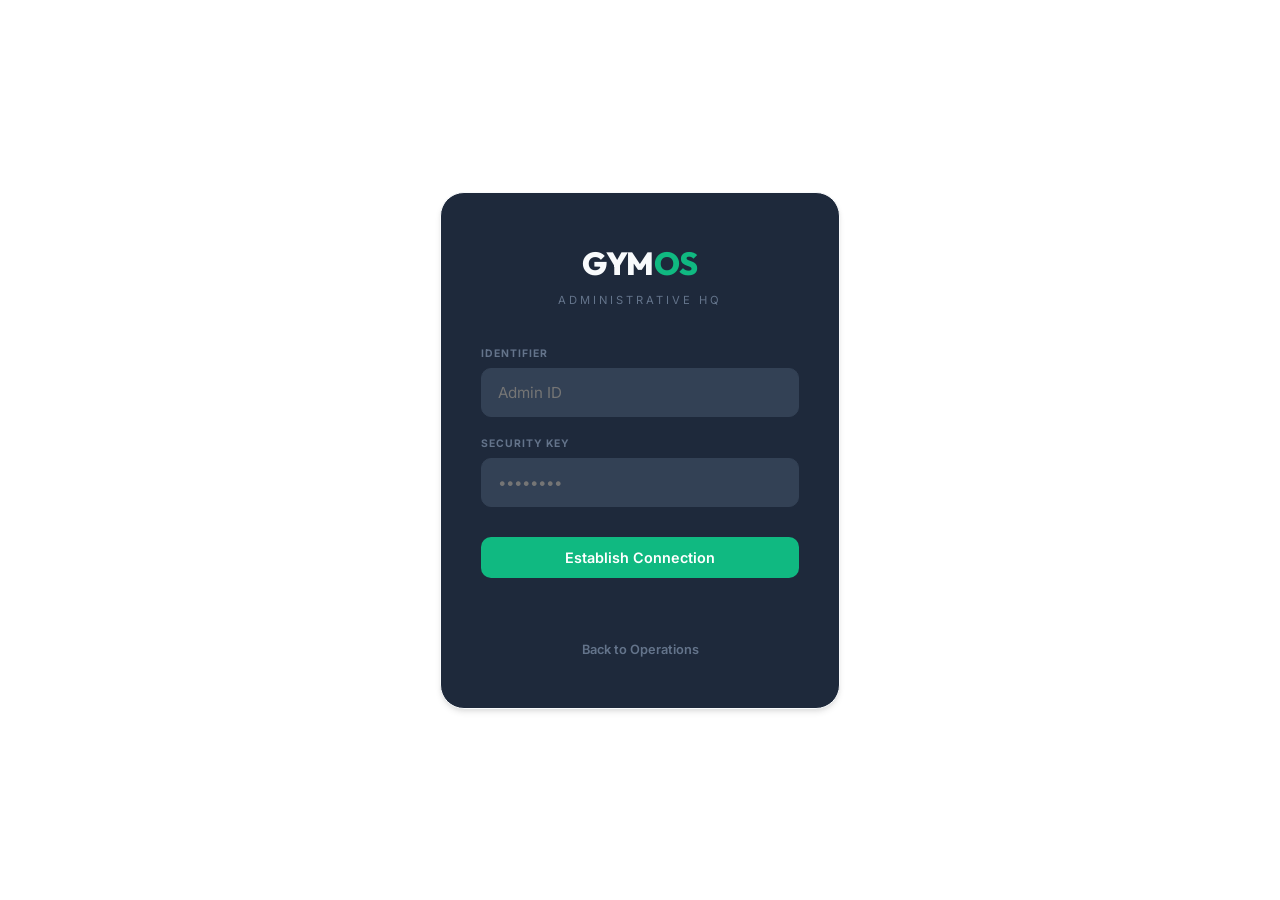
<file: Smart-Gym/web-dashboard/admin-login.html>
<!DOCTYPE html>
<html lang="en">
<head>
    <meta charset="UTF-8">
    <meta name="viewport" content="width=device-width, initial-scale=1.0">
    <title>GymOS | Secure Login</title>
    <link rel="stylesheet" href="style.css?v=3.0">
</head>
<body style="display: flex; align-items: center; justify-content: center; min-height: 100vh; background: var(--bg-black);">
    <div class="metric-card" style="width: 100%; max-width: 400px; padding: 50px 40px; text-align: center; border-color: var(--accent);">
        <div class="brand" style="margin-bottom: 40px;">
            <h1 style="font-size: 2rem;">GYM<span>OS</span></h1>
            <p style="font-size: 0.7rem; color: var(--text-dim); letter-spacing: 3px; margin-top: 10px; text-transform: uppercase;">Administrative HQ</p>
        </div>

        <div style="display: flex; flex-direction: column; gap: 20px; text-align: left;">
            <div>
                <label style="display:block; margin-bottom:8px; font-size:0.65rem; font-weight:700; color:var(--text-dim); letter-spacing: 1px;">IDENTIFIER</label>
                <input type="text" id="username" class="rfid-manual-input" placeholder="Admin ID" style="width:100%;">
            </div>
            <div>
                <label style="display:block; margin-bottom:8px; font-size:0.65rem; font-weight:700; color:var(--text-dim); letter-spacing: 1px;">SECURITY KEY</label>
                <input type="password" id="password" class="rfid-manual-input" placeholder="••••••••" style="width:100%;">
            </div>
            
            <button id="login-btn" class="btn btn-primary" style="width: 100%; margin-top: 10px;" onclick="handleLogin()">Establish Connection</button>
            
            <div id="login-error" style="display:none; color: var(--rose); font-size: 0.8rem; text-align: center; margin-top: 10px; font-weight: 600;">
                Invalid credentials. Access denied.
            </div>
        </div>

        <div style="margin-top: 40px; border-top: 1px solid var(--border-glass); padding-top: 20px;">
            <a href="index.html" style="color: var(--text-dim); text-decoration: none; font-size: 0.8rem; font-weight: 600;">Back to Operations</a>
        </div>
    </div>

    <script>
        // The BACKEND_URL dynamically resolves based on the browser's current address
        const BACKEND_URL = `http://${window.location.hostname}:8080`;
        async function handleLogin() {
            const user = document.getElementById('username').value;
            const pass = document.getElementById('password').value;
            const btn = document.getElementById('login-btn');
            const error = document.getElementById('login-error');

            if (!user || !pass) return;

            btn.innerText = "Authenticating...";
            btn.disabled = true;
            error.style.display = 'none';

            try {
                const response = await fetch(`${BACKEND_URL}/auth/login`, {
                    method: 'POST',
                    headers: { 'Content-Type': 'application/json' },
                    body: JSON.stringify({ username: user, password: pass })
                });

                if (response.ok) {
                    const data = await response.json();
                    localStorage.setItem('gymAdminToken', data.access_token);
                    window.location.href = "admin.html";
                } else {
                    error.style.display = 'block';
                }
            } catch (err) {
                alert(`Comm-link failure to ${BACKEND_URL}. Check node connection.`);
            } finally {
                btn.innerText = "Establish Connection";
                btn.disabled = false;
            }
        }

        // Allow Enter key to login
        document.addEventListener('keypress', (e) => {
            if (e.key === 'Enter') handleLogin();
        });
    </script>
</body>
</html>
</file>
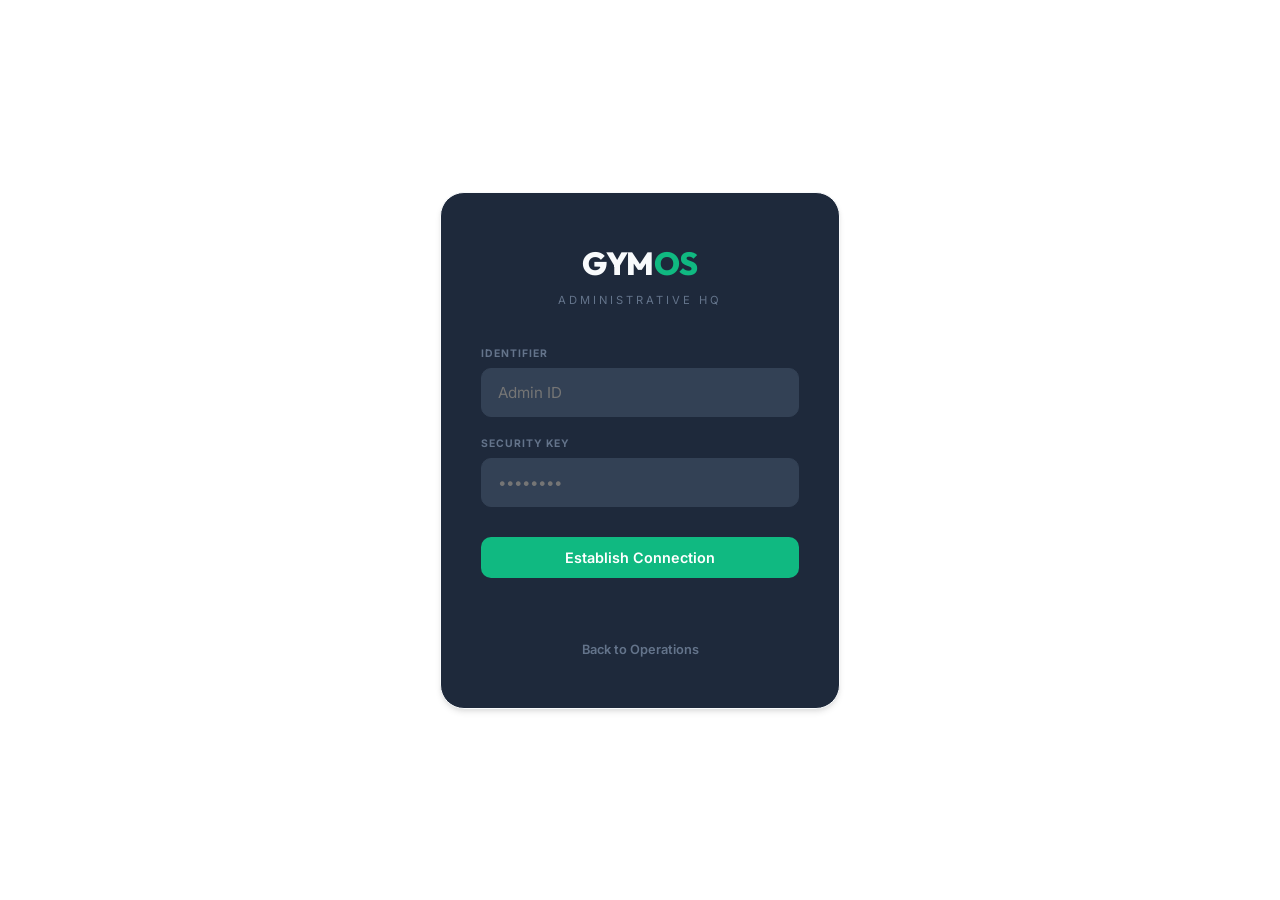
<file: Smart-Gym/web-dashboard/admin.html>
<!DOCTYPE html>
<html lang="en">
<head>
    <meta charset="UTF-8">
    <meta name="viewport" content="width=device-width, initial-scale=1.0">
    <title>GymOS | Admin Dashboard</title>
    <link rel="stylesheet" href="style.css?v=4.0">
</head>
<body>
    <div class="admin-container">
        <!-- Top Navigation -->
        <header class="top-bar">
            <div class="brand">
                <h1>Gym<span style="color: var(--accent-primary);">OS</span> <span style="font-size: 0.8rem; font-weight: 600; color: var(--text-muted); margin-left: 8px;">Admin Dashboard</span></h1>
            </div>
            <div class="nav-links" style="display: flex; gap: 16px; align-items: center;">
                <a href="index.html" style="color: var(--text-muted); text-decoration: none; font-size: 0.9rem; font-weight: 500;">Live Kiosk</a>
                <button class="btn btn-secondary" onclick="logout()">Sign Out</button>
            </div>
        </header>

        <!-- Stats Grid -->
        <div class="stats-grid" id="admin-stats">
            <div class="stat-box">
                <div class="stat-box-value" id="stat-total-members">0</div>
                <div class="stat-box-label">Total Members</div>
            </div>
            <div class="stat-box" style="border-color: var(--accent-primary);">
                <div class="stat-box-value" id="stat-active-now" style="color: var(--accent-primary);">0</div>
                <div class="stat-box-label">Active Workouts</div>
            </div>
            <div class="stat-box">
                <div class="stat-box-value" id="stat-logs">0</div>
                <div class="stat-box-label">Today's Visits</div>
            </div>
            <div class="stat-box">
                <div class="stat-box-value" id="stat-machines">0</div>
                <div class="stat-box-label">Machines in Use</div>
            </div>
        </div>

        <!-- System Grid -->
        <main class="grid-layout">
            
            <div style="display: flex; flex-direction: column; gap: 24px;">
                <!-- Member Management -->
                <section class="metric-card">
                    <div style="display: flex; justify-content: space-between; align-items: center; margin-bottom: 24px;">
                        <span class="metric-card-title" style="margin-bottom: 0;">Member Directory</span>
                        <button class="btn btn-primary" onclick="showAddModal()">+ Add Member</button>
                    </div>
                    <div id="member-list" style="max-height: 400px; overflow-y: auto;">
                        <div style="padding: 40px; color: var(--text-muted); text-align: center;">Loading member data...</div>
                    </div>
                </section>

                <!-- Live Telemetry -->
                <section class="metric-card">
                    <div style="display: flex; justify-content: space-between; align-items: center; margin-bottom: 24px;">
                        <span class="metric-card-title" style="margin-bottom: 0;">Live Machine Activity</span>
                        <button class="btn btn-danger" onclick="stopAllExercises()" style="font-size: 0.8rem; padding: 8px 16px;">Stop All Exercises</button>
                    </div>
                    <div id="active-sessions-table" style="margin-top: 16px;">
                        <div style="padding: 40px; color: var(--text-muted); text-align: center;">Scanning machines...</div>
                    </div>
                </section>
            </div>

            <!-- Security Logs -->
            <section class="metric-card">
                <span class="metric-card-title">Access Log</span>
                <div style="display: flex; gap: 12px; margin-bottom: 24px;">
                    <input type="text" id="manual-entrance-rfid" class="rfid-manual-input" placeholder="Enter RFID manually">
                    <button class="btn btn-secondary" onclick="handleManualEntrance()">Grant</button>
                </div>
                <div id="access-logs" style="max-height: 600px; overflow-y: auto;">
                    <div style="padding: 40px; color: var(--text-muted); text-align: center;">Loading access logs...</div>
                </div>
            </section>
            
        </main>
    </div>

    <!-- Add Member Modal -->
    <div id="add-modal" style="display: none; position: fixed; inset: 0; background: rgba(15, 23, 42, 0.9); backdrop-filter: blur(8px); z-index: 2000; align-items: center; justify-content: center;">
        <div class="metric-card" style="width: 100%; max-width: 500px; padding: 40px;">
            <div style="display: flex; justify-content: space-between; align-items: center; margin-bottom: 32px;">
                <h2 style="font-family: 'Outfit'; font-weight: 800; font-size: 1.5rem;">Add New Member</h2>
                <button onclick="hideAddModal()" style="background:none; border:none; color:var(--text-muted); cursor:pointer; font-size:1.5rem;">&times;</button>
            </div>
            
            <div style="display: flex; flex-direction: column; gap: 20px;">
                <div>
                    <label style="display:block; margin-bottom:8px; font-size:0.8rem; font-weight:600; color:var(--text-muted);">Full Name</label>
                    <input type="text" id="new-name" class="rfid-manual-input" placeholder="Jane Doe">
                </div>
                <div>
                    <label style="display:block; margin-bottom:8px; font-size:0.8rem; font-weight:600; color:var(--text-muted);">Email Address</label>
                    <input type="email" id="new-email" class="rfid-manual-input" placeholder="jane@example.com">
                </div>
                <div style="display: grid; grid-template-columns: 1fr 1fr; gap: 20px;">
                    <div>
                        <label style="display:block; margin-bottom:8px; font-size:0.8rem; font-weight:600; color:var(--text-muted);">RFID Card Tag</label>
                        <input type="text" id="new-rfid" class="rfid-manual-input" placeholder="e.g. 1A2B3C">
                    </div>
                    <div>
                        <label style="display:block; margin-bottom:8px; font-size:0.8rem; font-weight:600; color:var(--text-muted);">Username</label>
                        <input type="text" id="new-user" class="rfid-manual-input" placeholder="janedoe">
                    </div>
                </div>
                <div>
                    <label style="display:block; margin-bottom:8px; font-size:0.8rem; font-weight:600; color:var(--text-muted);">Password</label>
                    <input type="password" id="new-pass" class="rfid-manual-input" placeholder="••••••••">
                </div>

                <div style="display: flex; gap: 16px; margin-top: 16px;">
                    <button class="btn btn-primary" style="flex: 2;" onclick="addMember()">Save Member</button>
                    <button class="btn btn-secondary" style="flex: 1;" onclick="hideAddModal()">Cancel</button>
                </div>
            </div>
        </div>
    </div>

    <script src="admin.js"></script>
</body>
</html>
</file>
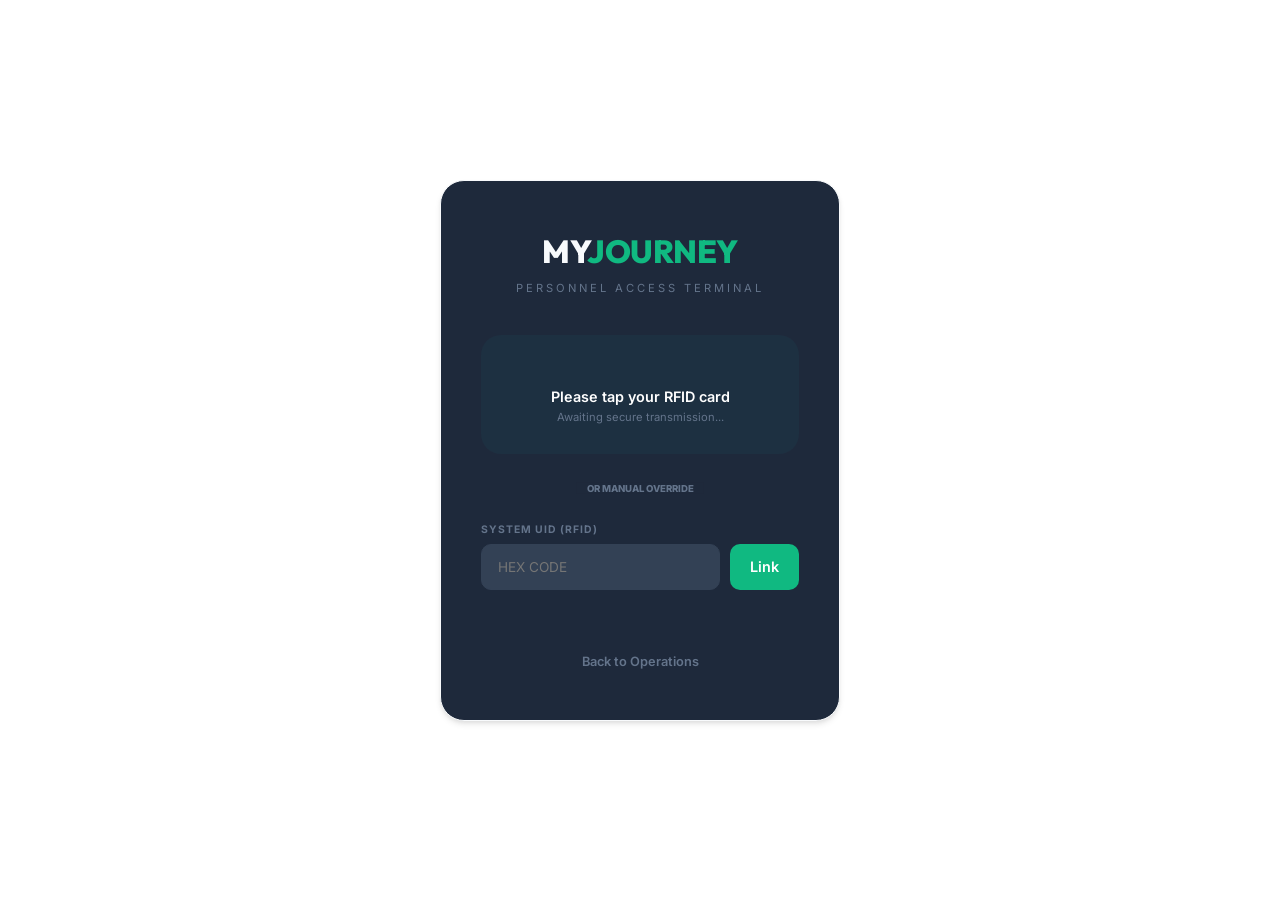
<file: Smart-Gym/web-dashboard/user-login.html>
<!DOCTYPE html>
<html lang="en">
<head>
    <meta charset="UTF-8">
    <meta name="viewport" content="width=device-width, initial-scale=1.0">
    <title>GymOS | Subject Portal</title>
    <link rel="stylesheet" href="style.css?v=3.0">
</head>
<body style="display: flex; align-items: center; justify-content: center; min-height: 100vh; background: var(--bg-black);">
    <div class="metric-card" style="width: 100%; max-width: 400px; padding: 50px 40px; text-align: center; border-color: var(--cyan);">
        <div class="brand" style="margin-bottom: 40px;">
            <h1 style="font-size: 2rem;">MY<span>JOURNEY</span></h1>
            <p style="font-size: 0.7rem; color: var(--text-dim); letter-spacing: 3px; margin-top: 10px; text-transform: uppercase;">Personnel Access Terminal</p>
        </div>

        <div style="display: flex; flex-direction: column; gap: 24px;">
            <div style="background: rgba(0, 229, 255, 0.03); border: 1px dashed var(--cyan-glow); padding: 30px; border-radius: 20px;">
                <div class="live-dot-small" style="background: var(--cyan); box-shadow: 0 0 10px var(--cyan); margin: 0 auto 15px;"></div>
                <p style="font-size: 0.9rem; font-weight: 600; color: #fff;">Please tap your RFID card</p>
                <p style="font-size: 0.7rem; color: var(--text-dim); margin-top: 5px;">Awaiting secure transmission...</p>
            </div>

            <div style="height: 1px; background: var(--border-glass); position: relative; margin: 10px 0;">
                <span style="position: absolute; top: 50%; left: 50%; transform: translate(-50%, -50%); background: var(--bg-card); padding: 0 10px; font-size: 0.6rem; color: var(--text-dim); font-weight: 800;">OR MANUAL OVERRIDE</span>
            </div>

            <div style="text-align: left;">
                <label style="display:block; margin-bottom:8px; font-size:0.65rem; font-weight:700; color:var(--text-dim); letter-spacing: 1px;">SYSTEM UID (RFID)</label>
                <div style="display: flex; gap: 10px;">
                    <input type="text" id="rfid-input" class="rfid-manual-input" placeholder="HEX CODE" style="flex: 1; font-size: 0.85rem;">
                    <button id="login-btn" class="btn btn-primary" onclick="handleRfidLogin()" style="padding: 0 20px;">Link</button>
                </div>
            </div>
            
            <div id="login-error" style="display:none; color: var(--rose); font-size: 0.8rem; text-align: center; margin-top: 5px; font-weight: 600;">
                Subject not found in registry.
            </div>
        </div>

        <div style="margin-top: 40px; border-top: 1px solid var(--border-glass); padding-top: 20px;">
            <a href="index.html" style="color: var(--text-dim); text-decoration: none; font-size: 0.8rem; font-weight: 600;">Back to Operations</a>
        </div>
    </div>

    <script>
        // The BACKEND_URL dynamically resolves based on the browser's current address
        const BACKEND_URL = `http://${window.location.hostname}:8080`;
        async function handleRfidLogin() {
            const rfid = document.getElementById('rfid-input').value.trim();
            const btn = document.getElementById('login-btn');
            const error = document.getElementById('login-error');

            if (!rfid) return;

            btn.innerText = "...";
            btn.disabled = true;
            error.style.display = 'none';

            try {
                const response = await fetch(`${BACKEND_URL}/auth/rfid-login`, {
                    method: 'POST',
                    headers: { 'Content-Type': 'application/json' },
                    body: JSON.stringify({ rfid_uid: rfid })
                });

                if (response.ok) {
                    const data = await response.json();
                    localStorage.setItem('gymUserToken', data.access_token);
                    window.location.href = "user.html";
                } else {
                    error.style.display = 'block';
                }
            } catch (err) {
                alert(`Comm-link failure to ${BACKEND_URL}. Check node connection.`);
            } finally {
                btn.innerText = "Link";
                btn.disabled = false;
            }
        }

        // Allow Enter key
        document.addEventListener('keypress', (e) => {
            if (e.key === 'Enter') handleRfidLogin();
        });
    </script>
</body>
</html>
</file>
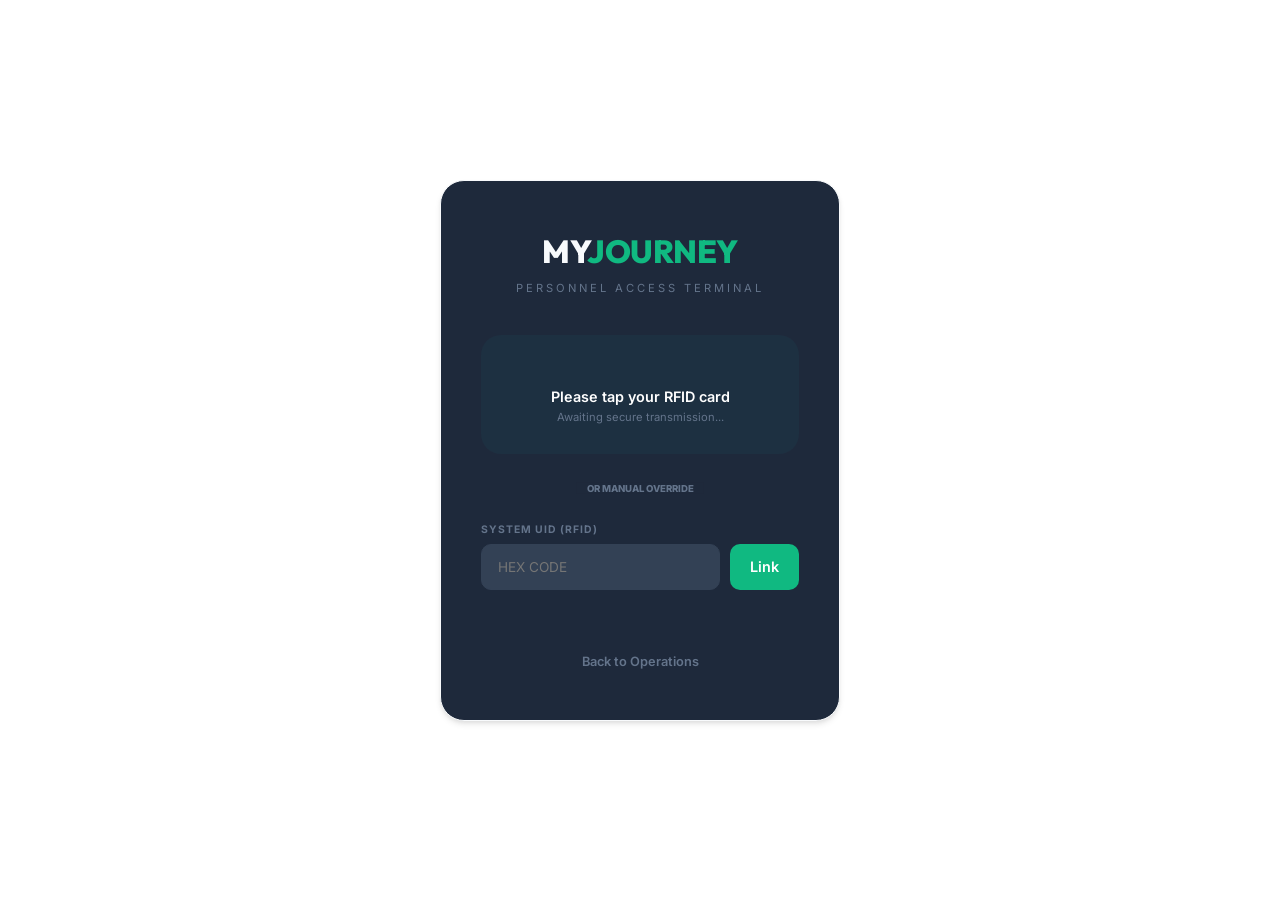
<file: Smart-Gym/web-dashboard/user.html>
<!DOCTYPE html>
<html lang="en">
<head>
    <meta charset="UTF-8">
    <meta name="viewport" content="width=device-width, initial-scale=1.0">
    <title>GymOS | My Progress</title>
    <link rel="stylesheet" href="style.css?v=4.0">
</head>
<body>
    <div class="admin-container">
        <!-- Top Navigation -->
        <header class="top-bar">
            <div class="brand">
                <h1>Gym<span style="color: var(--accent-primary);">OS</span> <span style="font-size: 0.8rem; font-weight: 600; color: var(--text-muted); margin-left: 8px;">My Progress</span></h1>
            </div>
            <div class="nav-links" style="display: flex; gap: 24px; align-items: center;">
                <div style="display: flex; align-items: center; gap: 12px;">
                    <div id="user-avatar-small" class="member-avatar" style="width: 32px; height: 32px; font-size: 0.8rem;">?</div>
                    <span id="user-name-title" style="font-weight: 600; font-size: 0.9rem;">Loading...</span>
                </div>
                <a href="index.html" style="color: var(--text-muted); text-decoration: none; font-size: 0.9rem; font-weight: 500;">Back to Kiosk</a>
                <button class="btn btn-secondary" onclick="userLogout()">Sign Out</button>
            </div>
        </header>

        <!-- Personal Metrics -->
        <div class="stats-grid" id="user-summary">
            <div class="stat-box">
                <div class="stat-box-value" id="total-visits">0</div>
                <div class="stat-box-label">Gym Sessions</div>
            </div>
            <div class="stat-box" style="border-color: var(--accent-primary);">
                <div class="stat-box-value" id="total-reps" style="color: var(--accent-primary);">0</div>
                <div class="stat-box-label">Lifetime Reps</div>
            </div>
            <div class="stat-box">
                <div class="stat-box-value" id="avg-form" style="color: var(--accent-secondary);">0%</div>
                <div class="stat-box-label">Avg Form Score</div>
            </div>
            <div class="stat-box">
                <div class="stat-box-value" id="member-status" style="font-size: 1.2rem; text-transform: capitalize;">...</div>
                <div class="stat-box-label">Membership Status</div>
            </div>
        </div>

        <!-- Activity Timeline -->
        <main style="margin-top: 32px;">
            <div class="metric-card" style="padding: 0;">
                <div style="padding: 24px 32px; border-bottom: 1px solid var(--border-light);">
                    <h2 style="font-family: 'Outfit'; font-weight: 800; font-size: 1.5rem; margin: 0;">Workout History</h2>
                </div>
                
                <div id="history-list" style="display: flex; flex-direction: column;">
                    <div style="padding: 80px; text-align: center; color: var(--text-muted);">
                        Loading your fitness journey...
                    </div>
                </div>
            </div>
        </main>
    </div>

    <script src="user.js"></script>
</body>
</html>
</file>
<file: Smart-Gym/web-dashboard/style.css>
/* Smart Gym Dashboard - Premium Fitness SaaS Theme - V4.0 */
@import url('https://fonts.googleapis.com/css2?family=Inter:wght@400;500;600;700;800&family=Outfit:wght@500;700;800;900&display=swap');

:root {
  /* Clean Dark Theme Colors */
  --bg-main: #0f172a;
  --bg-card: #1e293b;
  --bg-input: #334155;
  --bg-glass: rgba(30, 41, 59, 0.7);
  
  /* Vibrant Fitness Accents */
  --accent-primary: #10b981; /* Energetic Mint Green */
  --accent-hover: #059669;
  --accent-secondary: #3b82f6; /* Athletic Blue */
  --accent-glow: rgba(16, 185, 129, 0.15);
  
  /* Status Colors */
  --success: #10b981;
  --danger: #ef4444; /* Coral Red */
  --warning: #f59e0b;
  
  /* Text Colors */
  --text-main: #f8fafc;
  --text-muted: #94a3b8;
  --text-dim: #64748b;
  
  /* Borders and Shadows */
  --border-light: #334155;
  --border-focus: #10b981;
  
  --shadow-sm: 0 4px 6px -1px rgba(0, 0, 0, 0.1), 0 2px 4px -1px rgba(0, 0, 0, 0.06);
  --shadow-md: 0 10px 15px -3px rgba(0, 0, 0, 0.3), 0 4px 6px -2px rgba(0, 0, 0, 0.15);
  --shadow-lg: 0 20px 25px -5px rgba(0, 0, 0, 0.4), 0 10px 10px -5px rgba(0, 0, 0, 0.2);
  
  /* Border Radii */
  --radius-xl: 32px;
  --radius-lg: 24px;
  --radius-md: 16px;
  --radius-sm: 10px;
}

* {
  box-sizing: border-box;
  margin: 0;
  padding: 0;
  -webkit-font-smoothing: antialiased;
}

body {
  font-family: 'Inter', sans-serif;
  background-color: var(--bg-main);
  color: var(--text-main);
  min-height: 100vh;
  overflow-x: hidden;
}

/* --- Layouts --- */
.kiosk-layout, .admin-container {
  padding: 100px 20px 40px;
  max-width: 1400px;
  margin: 0 auto;
}

.grid-layout {
  display: grid;
  grid-template-columns: 2fr 1fr;
  gap: 24px;
}

/* --- Navigation / Top Bar --- */
.status-strip, .top-bar {
  position: fixed;
  top: 16px; left: 16px; right: 16px;
  height: 72px;
  background: var(--bg-glass);
  backdrop-filter: blur(16px);
  border: 1px solid var(--border-light);
  border-radius: var(--radius-md);
  display: flex;
  align-items: center;
  justify-content: space-between;
  padding: 0 24px;
  z-index: 1000;
  box-shadow: var(--shadow-sm);
}

.brand h1, .strip-brand {
  font-family: 'Outfit', sans-serif;
  font-size: 1.5rem;
  font-weight: 800;
  letter-spacing: -0.5px;
  color: var(--text-main);
  margin: 0;
}

.brand h1 span, .logo-iot {
  color: var(--accent-primary);
}

/* --- Cards --- */
.metric-card {
  background: var(--bg-card);
  border: 1px solid var(--border-light);
  border-radius: var(--radius-lg);
  padding: 32px;
  box-shadow: var(--shadow-sm);
  transition: transform 0.2s ease, box-shadow 0.2s ease;
  position: relative;
  overflow: hidden;
}

.metric-card:hover {
  transform: translateY(-2px);
  box-shadow: var(--shadow-md);
}

.metric-card-title {
  font-family: 'Inter', sans-serif;
  font-size: 0.85rem;
  font-weight: 700;
  color: var(--text-muted);
  text-transform: uppercase;
  letter-spacing: 1px;
  margin-bottom: 24px;
  display: block;
}

/* --- Stats & Numbers --- */
.stats-grid {
  display: grid;
  grid-template-columns: repeat(4, 1fr);
  gap: 24px;
  margin-bottom: 32px;
}

.stat-box {
  background: var(--bg-card);
  border: 1px solid var(--border-light);
  border-radius: var(--radius-md);
  padding: 24px;
  text-align: center;
  transition: border-color 0.2s;
}

.stat-box:hover {
  border-color: var(--accent-primary);
}

.stat-box-value {
  font-family: 'Outfit', sans-serif;
  font-size: 2.5rem;
  font-weight: 800;
  color: var(--text-main);
  margin-bottom: 8px;
}

.stat-box-label {
  font-size: 0.75rem;
  color: var(--text-muted);
  font-weight: 600;
  text-transform: uppercase;
  letter-spacing: 0.5px;
}

/* Hero Section (Rep Counter) */
.rep-hero {
  text-align: center;
  padding: 64px 20px;
  background: linear-gradient(180deg, var(--bg-card) 0%, var(--bg-main) 100%);
}

.rep-number {
  font-family: 'Outfit', sans-serif;
  font-size: 11rem;
  font-weight: 900;
  line-height: 1;
  color: var(--text-main);
  text-shadow: 0 10px 30px rgba(0,0,0,0.5);
  margin: 10px 0;
}

.rep-subtitle {
  font-size: 1.1rem;
  color: var(--text-muted);
  font-weight: 500;
}

/* --- Forms & Buttons --- */
.btn {
  padding: 12px 24px;
  border-radius: var(--radius-sm);
  font-weight: 600;
  font-size: 0.9rem;
  cursor: pointer;
  border: none;
  transition: all 0.2s;
  font-family: 'Inter', sans-serif;
  display: inline-flex;
  align-items: center;
  justify-content: center;
}

.btn-primary {
  background: var(--accent-primary);
  color: #fff;
}

.btn-primary:hover {
  background: var(--accent-hover);
  transform: translateY(-1px);
  box-shadow: 0 4px 12px var(--accent-glow);
}

.btn-secondary {
  background: var(--bg-input);
  color: var(--text-main);
  border: 1px solid var(--border-light);
}

.btn-secondary:hover {
  background: #475569;
}

.btn-danger {
  background: rgba(239, 68, 68, 0.1);
  color: var(--danger);
}

.btn-danger:hover {
  background: rgba(239, 68, 68, 0.2);
}

.rfid-manual-input, .exercise-select {
  background: var(--bg-input);
  border: 1px solid var(--border-light);
  border-radius: var(--radius-sm);
  padding: 14px 16px;
  color: var(--text-main);
  font-family: 'Inter', sans-serif;
  font-size: 0.95rem;
  transition: border-color 0.2s;
  width: 100%;
}

.rfid-manual-input:focus, .exercise-select:focus {
  outline: none;
  border-color: var(--accent-primary);
}

/* --- Badges & Lists --- */
.list-item {
  padding: 20px;
  border-bottom: 1px solid var(--border-light);
  display: flex;
  justify-content: space-between;
  align-items: center;
  transition: background 0.2s;
}

.list-item:last-child {
  border-bottom: none;
}

.list-item:hover {
  background: rgba(255, 255, 255, 0.02);
}

.badge {
  padding: 6px 12px;
  border-radius: 20px;
  font-size: 0.7rem;
  font-weight: 700;
  text-transform: uppercase;
  letter-spacing: 0.5px;
}

.badge-success { background: rgba(16, 185, 129, 0.1); color: var(--success); }
.badge-danger { background: rgba(239, 68, 68, 0.1); color: var(--danger); }
.badge-neutral { background: var(--bg-input); color: var(--text-muted); }

/* --- specific components --- */
.live-pill {
  display: flex;
  align-items: center;
  gap: 8px;
  padding: 6px 14px;
  border-radius: 20px;
  font-size: 0.75rem;
  font-weight: 700;
  background: rgba(16, 185, 129, 0.1);
  color: var(--success);
}

.live-dot-small {
  width: 8px; height: 8px;
  border-radius: 50%;
  background: var(--success);
  box-shadow: 0 0 8px var(--success);
}

.quality-dot {
  width: 12px; height: 12px;
  border-radius: 50%;
  display: inline-block;
  margin-right: 8px;
}

.quality-good { background: var(--success); box-shadow: 0 0 10px rgba(16,185,129,0.4); }
.quality-warn { background: var(--warning); box-shadow: 0 0 10px rgba(245,158,11,0.4); }
.quality-bad { background: var(--danger); box-shadow: 0 0 10px rgba(239,68,68,0.4); }

.rom-bar-bg {
  height: 12px;
  background: var(--bg-input);
  border-radius: 6px;
  overflow: hidden;
  position: relative;
}

.rom-bar-fill {
  height: 100%;
  background: var(--accent-primary);
  width: 0%;
  transition: width 0.2s ease-out;
}

/* User Avatar */
.member-avatar {
  background: var(--bg-input);
  color: var(--text-main);
  display: flex;
  align-items: center;
  justify-content: center;
  font-family: 'Outfit', sans-serif;
  font-weight: 800;
  border-radius: 50%;
}

/* Error Banner */
.error-banner {
  background: var(--danger);
  color: white;
  padding: 12px 24px;
  border-radius: var(--radius-sm);
  font-weight: 600;
  font-size: 0.85rem;
  display: flex;
  align-items: center;
  gap: 12px;
  box-shadow: var(--shadow-md);
}

/* Animations */
@keyframes pulse {
  0% { transform: scale(1); }
  50% { transform: scale(1.05); }
  100% { transform: scale(1); }
}

@media (max-width: 1024px) {
  .stats-grid { grid-template-columns: repeat(2, 1fr); }
  .grid-layout { grid-template-columns: 1fr; }
}

@media (max-width: 640px) {
  .stats-grid { grid-template-columns: 1fr; }
  .status-strip { padding: 0 16px; }
  .metric-card { padding: 20px; }
}
</file>
